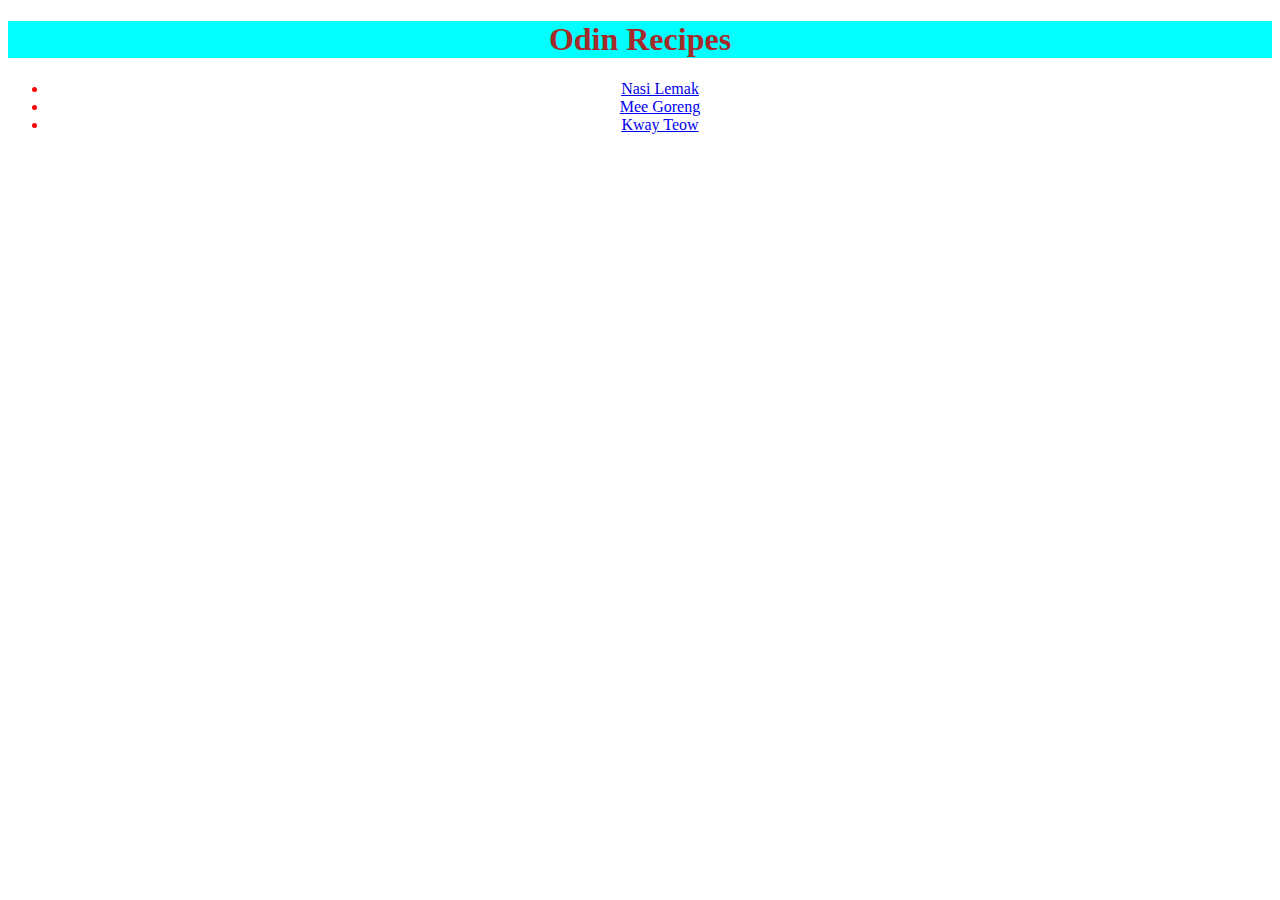
<file: index.html>
<!DOCTYPE html>
<html lang="en">

    <head>
        <meta charset="UTF-8">
        <link rel="stylesheet" href="style.css">

    <body>
        <h1 class="odin">Odin Recipes</h1>
    </body>
        <ul>
        <li class="categories"><a href="recipes/nasi_lemak.html">Nasi Lemak</a></li>
        <li class="categories"><a href="recipes/mee_goreng.html">Mee Goreng</a></li>
        <li class="categories"><a href="recipes/kway_teow.html">Kway Teow</a></li>
        </ul>
    </head>
</html>
</file>
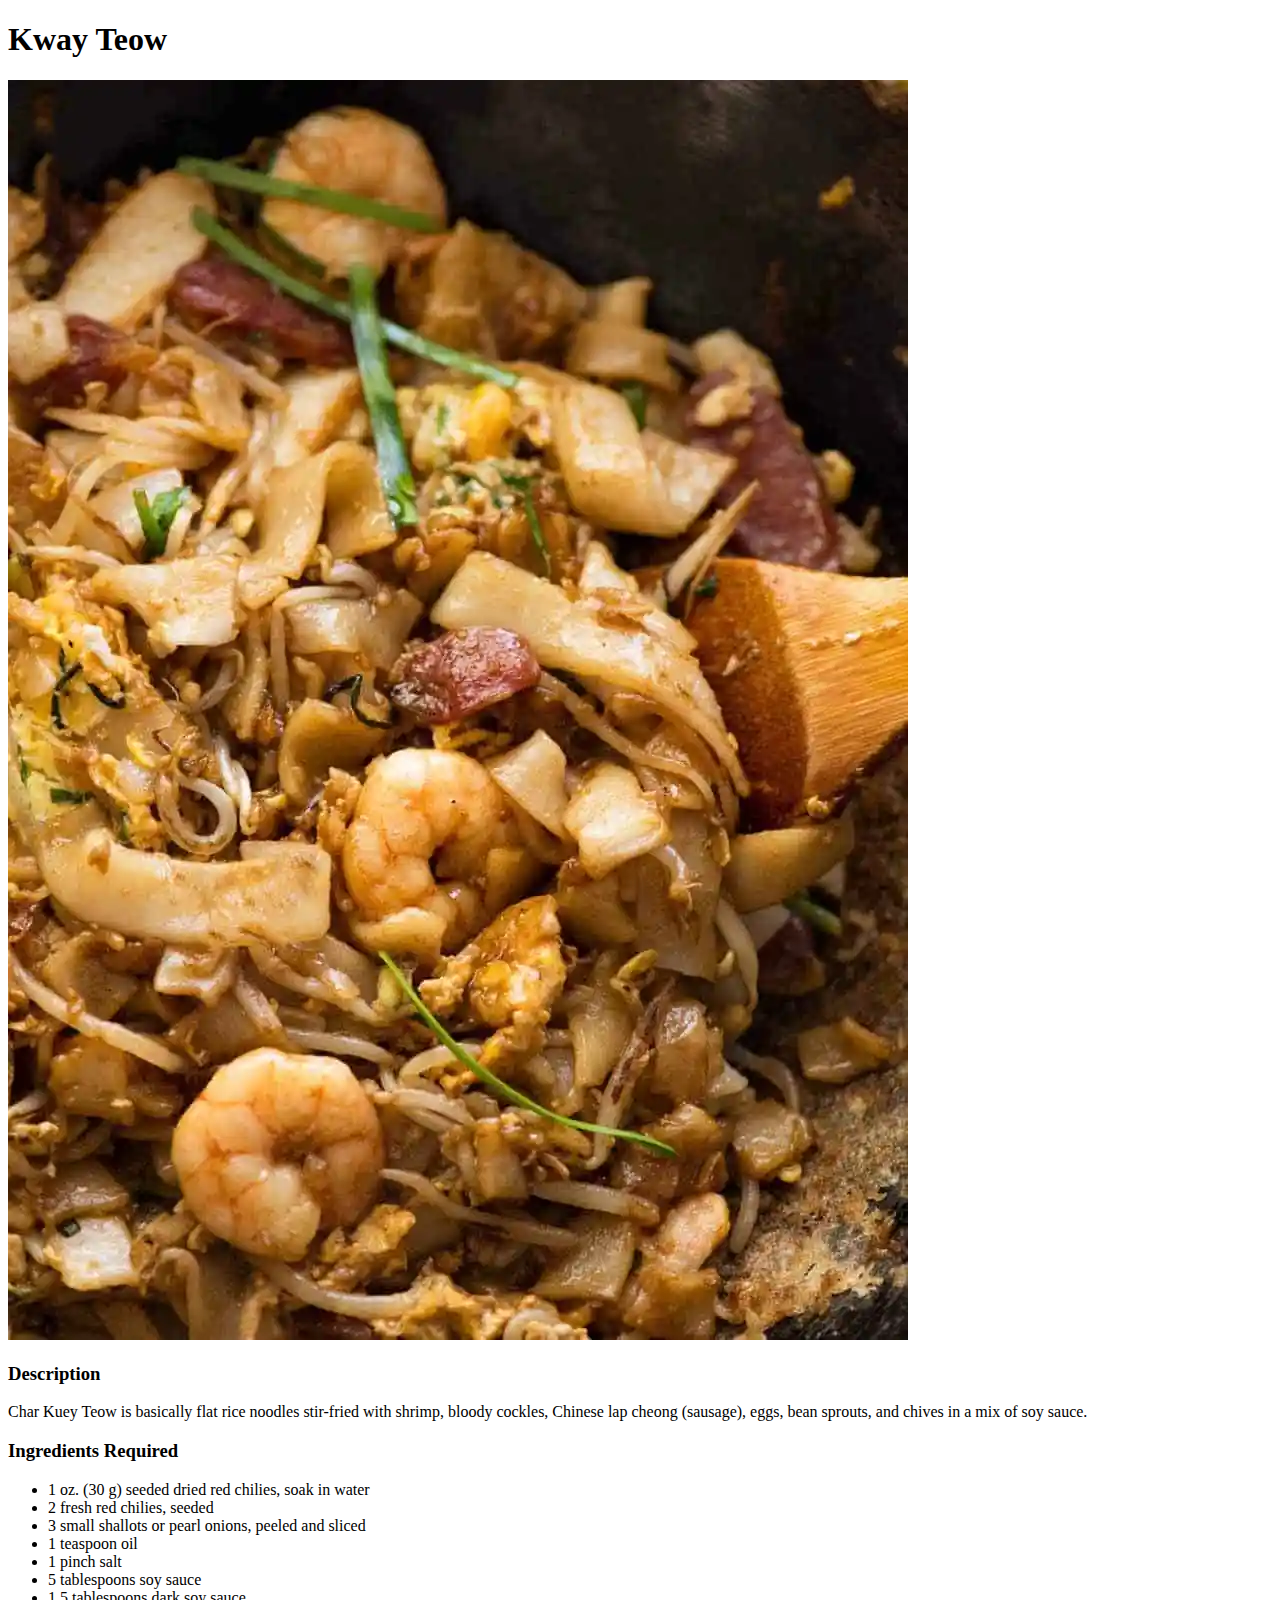
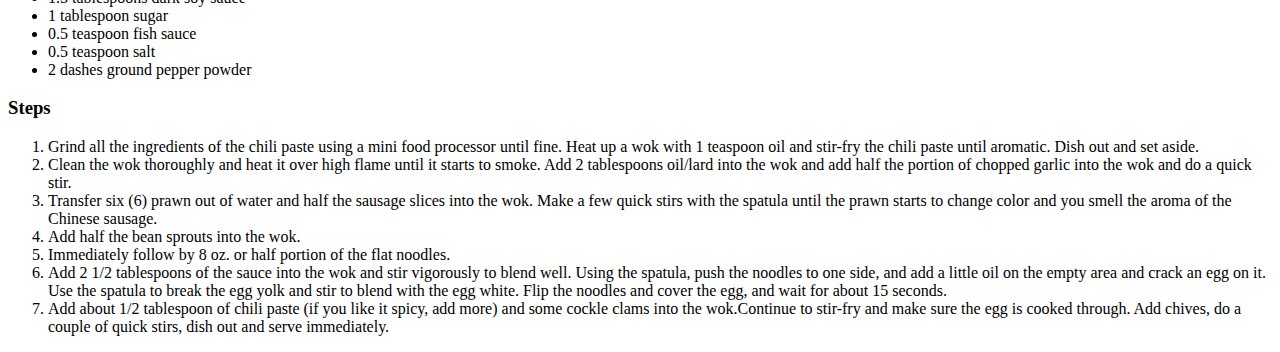
<file: recipes/kway_teow.html>
<!DOCTYPE html>
<html lang="en">

    <head>
        <meta charset="UTF-8">

    <body>
        <h1>Kway Teow</h1>

        <p><img src="kway_teow.jpg"></p>

        <p><h3>Description</h3></p>
        <p>Char Kuey Teow is basically flat rice noodles stir-fried 
            with shrimp, bloody cockles, Chinese lap cheong (sausage), 
            eggs, bean sprouts, and chives in a mix of soy sauce.

        <p><h3>Ingredients Required</h3></p>
        <ul>
            <li>1 oz. (30 g) seeded dried red chilies, soak in water</li>
            <li>2 fresh red chilies, seeded</li>
            <li>3 small shallots or pearl onions, peeled and sliced</li>
            <li>1 teaspoon oil</li>
            <li>1 pinch salt</li>
            <li>5 tablespoons soy sauce</li>
            <li>1.5 tablespoons dark soy sauce</li>
            <li>1 tablespoon sugar</li>
            <li>0.5 teaspoon fish sauce</li>
            <li>0.5 teaspoon salt</li>
            <li>2 dashes ground pepper powder</li>
        </ul>

        <p><h3>Steps</h3></p>
        <ol>
            <li>Grind all the ingredients of the chili paste using 
                a mini food processor until fine. Heat up a wok with 
                1 teaspoon oil and stir-fry the chili paste until aromatic.
                 Dish out and set aside.</li>
            <li>Clean the wok thoroughly and heat it over high flame until 
                it starts to smoke. Add 2 tablespoons oil/lard into the wok
                 and add half the portion of chopped garlic into the wok 
                 and do a quick stir.</li>
            <li>Transfer six (6) prawn out of water and half the sausage 
                slices into the wok. Make a few quick stirs with the 
                spatula until the prawn starts to change color and you 
                smell the aroma of the Chinese sausage.</li>
            <li>Add half the bean sprouts into the wok.</li>
            <li>Immediately follow by 8 oz. or half portion of the flat 
                noodles. </li>
            <li>Add 2 1/2 tablespoons of the sauce into the wok and stir 
                vigorously to blend well. Using the spatula, push the 
                noodles to one side, and add a little oil on the empty
                 area and crack an egg on it. Use the spatula to break the 
                 egg yolk and stir to blend with the egg white. Flip the 
                 noodles and cover the egg, and wait for about 15 seconds.
                </li>
                <li>Add about 1/2 tablespoon of chili paste 
                    (if you like it spicy, add more) and some cockle clams
                     into the wok.Continue to stir-fry and make sure the 
                     egg is cooked through. Add chives, do a couple of 
                     quick stirs, dish out and serve immediately.
                    </li>
        </ol>
        
    </body>

    </head>

</html>
</file>
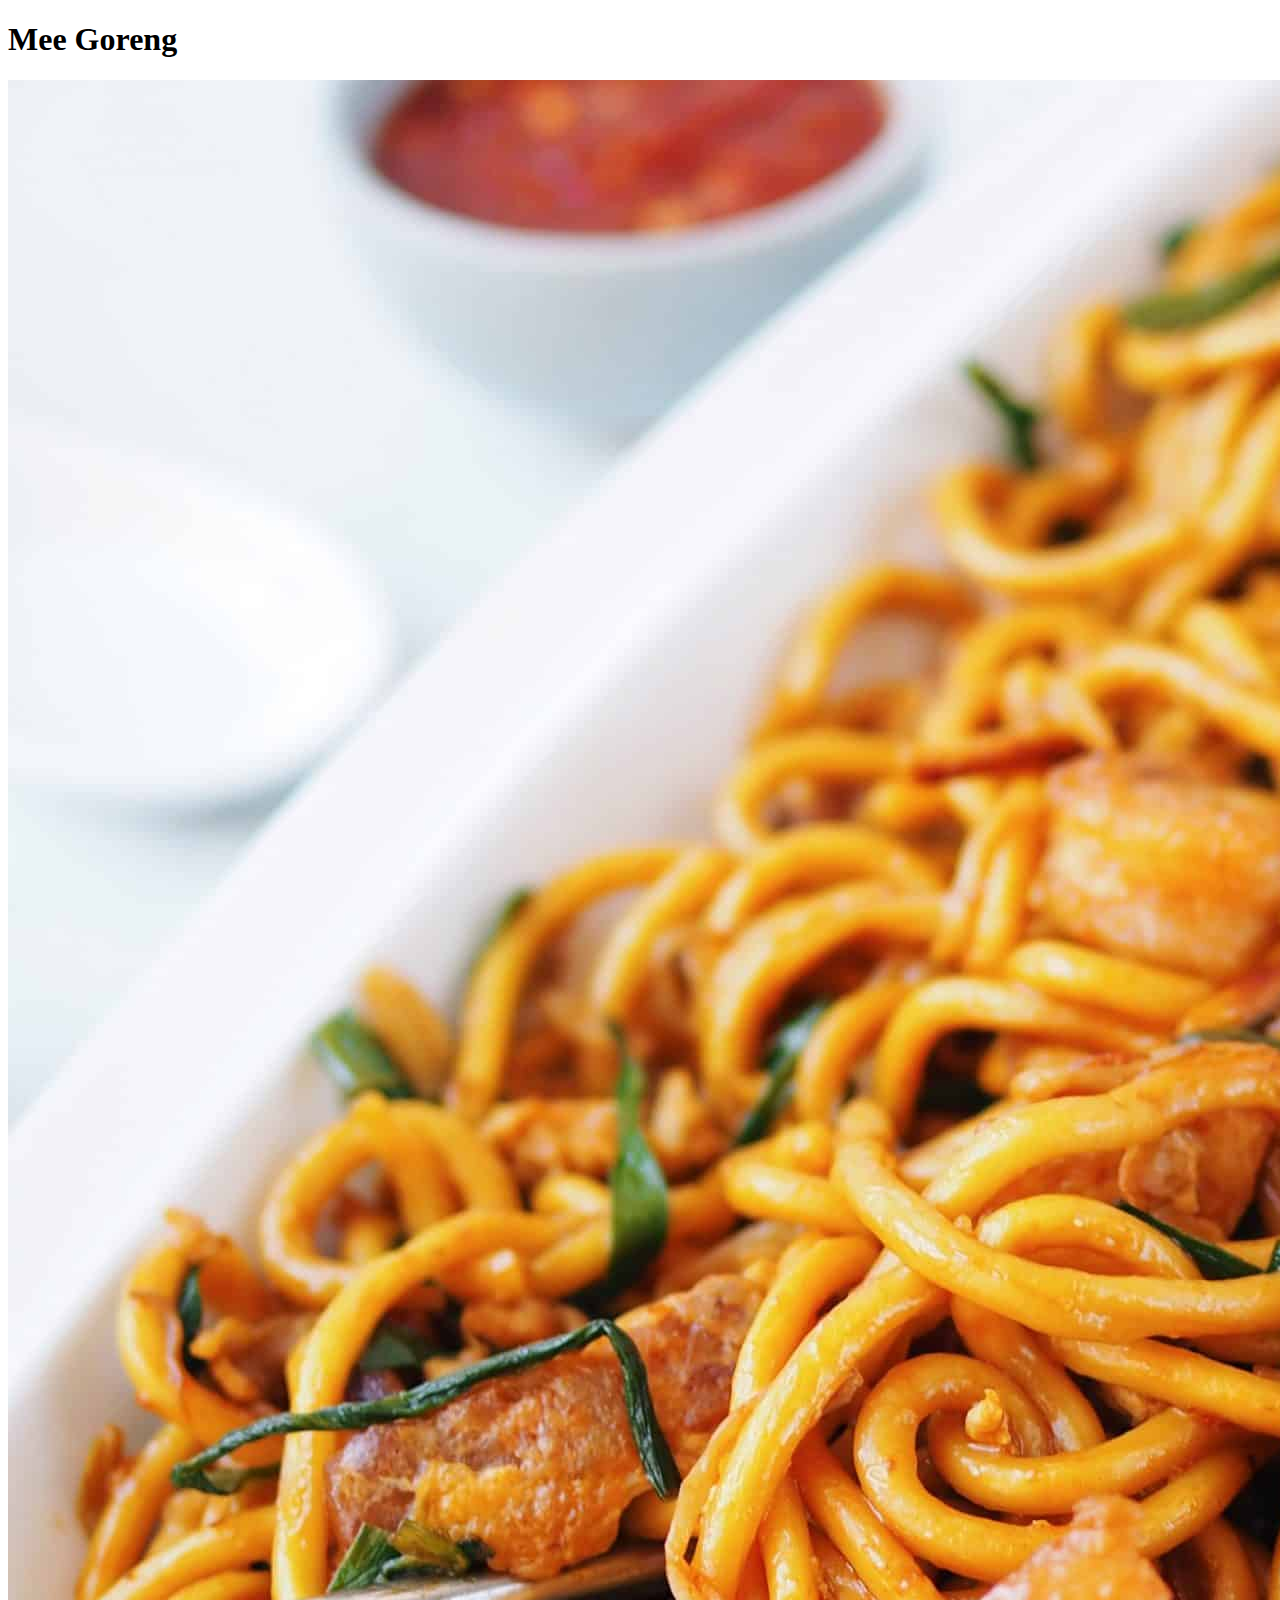
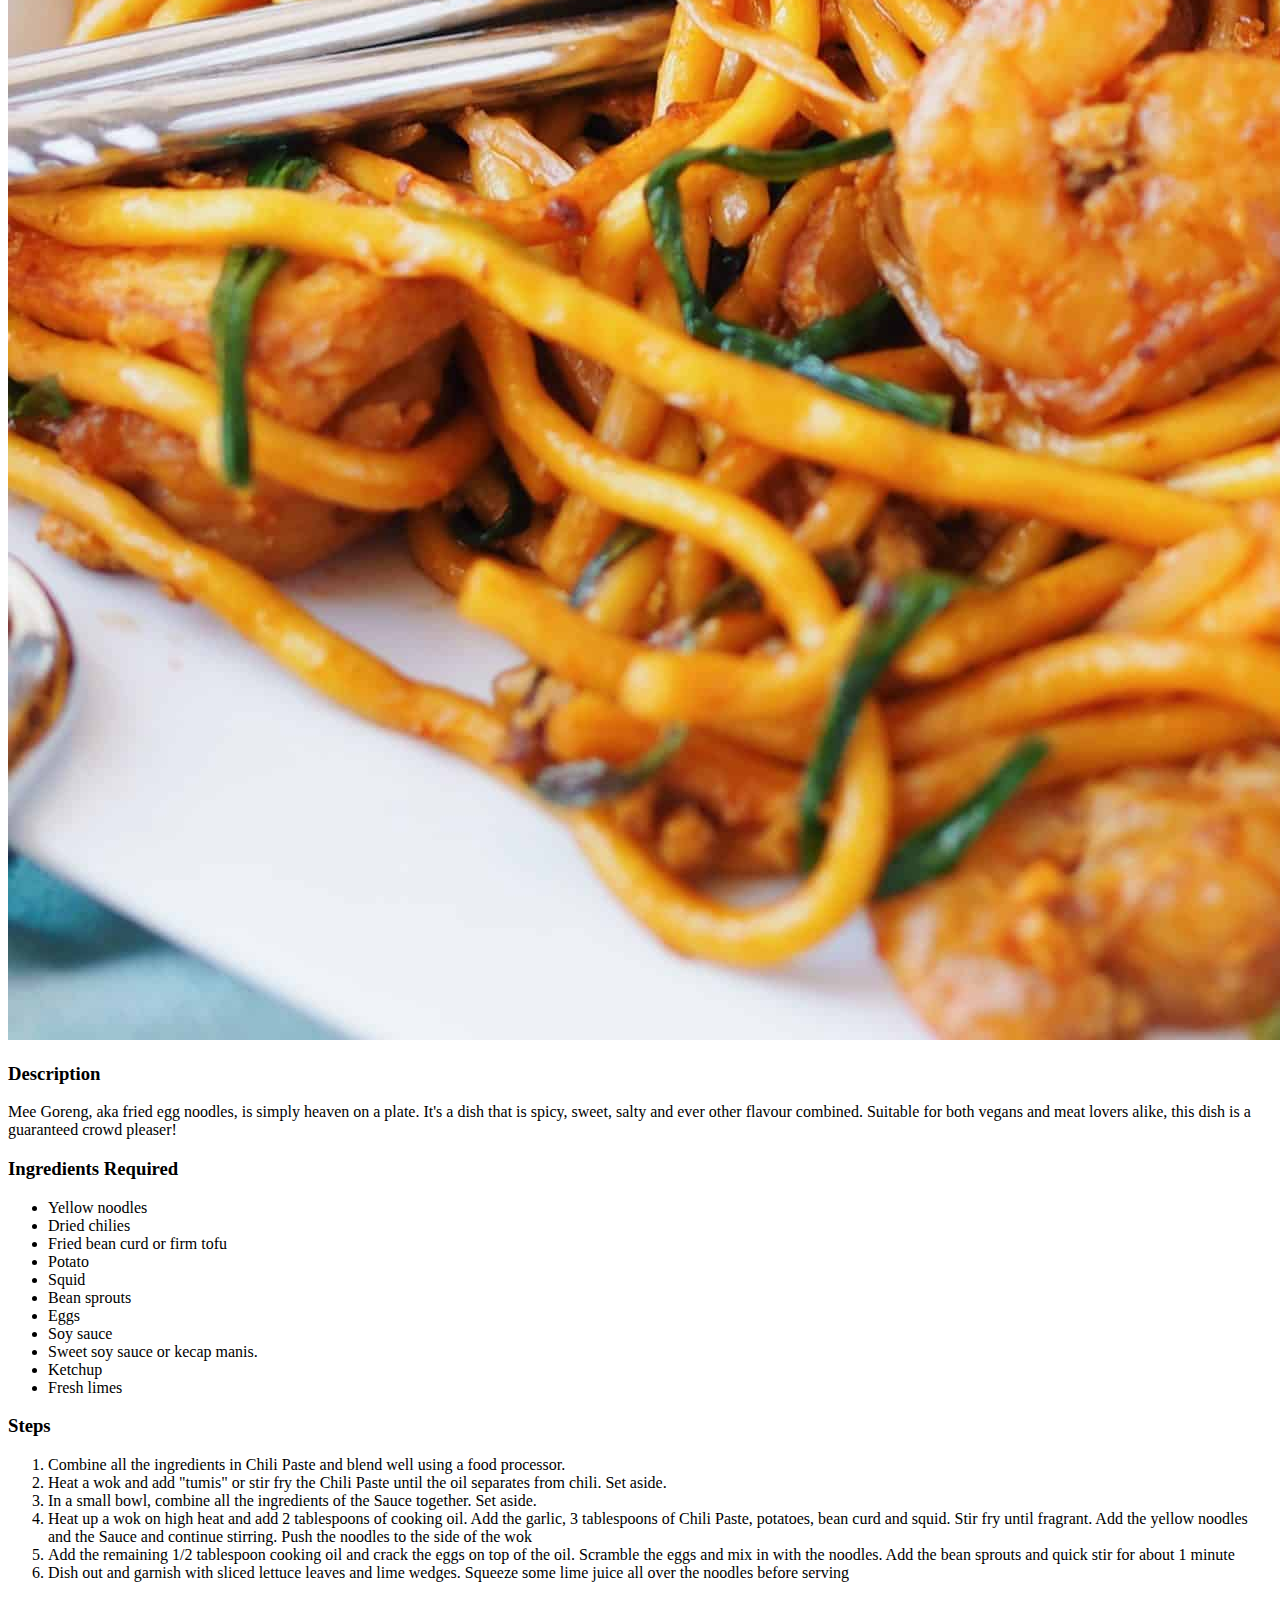
<file: recipes/mee_goreng.html>
<!DOCTYPE html>
<html lang="en">

    <head>
        <meta charset="UTF-8">

    <body>
        <h1>Mee Goreng</h1>

        <p><img src="mee_goreng.jpg"></p>

        <p><h3>Description</h3></p>
        <p>Mee Goreng, aka fried egg noodles, is simply heaven on a plate.
            It's a dish that is spicy, sweet, salty and ever other flavour
            combined. Suitable for both vegans and meat lovers alike, this dish
            is a guaranteed crowd pleaser!

        <p><h3>Ingredients Required</h3></p>
        <ul>
            <li>Yellow noodles</li>
            <li>Dried chilies</li>
            <li>Fried bean curd or firm tofu</li>
            <li>Potato</li>
            <li>Squid</li>
            <li>Bean sprouts</li>
            <li>Eggs</li>
            <li>Soy sauce</li>
            <li>Sweet soy sauce or kecap manis.</li>
            <li>Ketchup</li>
            <li>Fresh limes</li>
        </ul>

        <p><h3>Steps</h3></p>
        <ol>
            <li>Combine all the ingredients in Chili Paste and 
                blend well using a food processor.</li>
            <li>Heat a wok and add "tumis" or stir fry the 
                Chili Paste until the oil separates from chili. 
                Set aside.</li>
            <li>In a small bowl, combine all the ingredients of 
                the Sauce together. Set aside.</li>
            <li>Heat up a wok on high heat and add 2 tablespoons of 
                cooking oil. Add the garlic, 3 tablespoons of Chili Paste,
                 potatoes, bean curd and squid. Stir fry until fragrant. 
                 Add the yellow noodles and the Sauce and continue stirring. 
                 Push the noodles to the side of the wok</li>
            <li>Add the remaining 1/2 tablespoon cooking oil and crack 
                the eggs on top of the oil. Scramble the eggs and mix 
                in with the noodles. Add the bean sprouts and quick stir
                 for about 1 minute</li>
            <li>Dish out and garnish with sliced lettuce leaves and 
                lime wedges. Squeeze some lime juice all over the noodles
                 before serving</li>
        </ol>
        
    </body>

    </head>

</html>
</file>
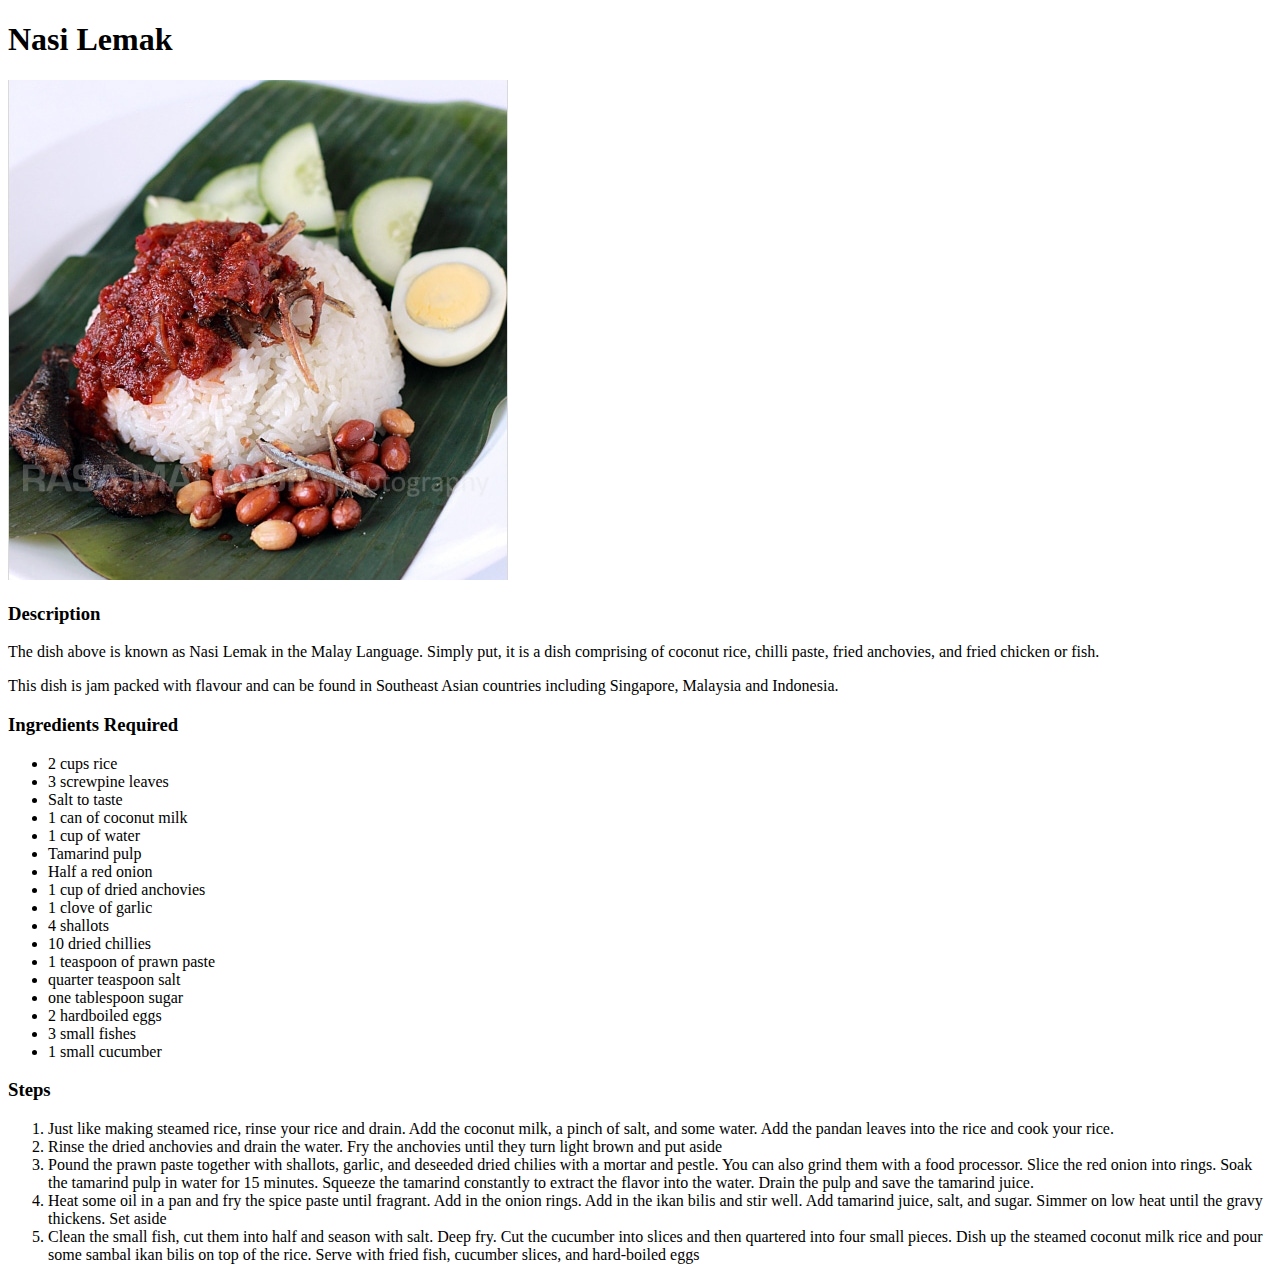
<file: recipes/nasi_lemak.html>
<!DOCTYPE html>
<html lang="en">

    <head>
        <meta charset="UTF-8">

    <body>
        <h1>Nasi Lemak</h1>

        <p><img src="nasi_lemak.jpg"></p>

        <p><h3>Description</h3></p>
        <p>The dish above is known as Nasi Lemak in the Malay Language.
            Simply put, it is a dish comprising of coconut rice, chilli paste,
            fried anchovies, and fried chicken or fish.
        </p>
        <p>This dish is jam packed with flavour and can be found in Southeast
            Asian countries including Singapore, Malaysia and Indonesia.
        </p>

        <p><h3>Ingredients Required</h3></p>
        <ul>
            <li>2 cups rice</li>
            <li>3 screwpine leaves</li>
            <li>Salt to taste</li>
            <li>1 can of coconut milk</li>
            <li>1 cup of water</li>
            <li>Tamarind pulp</li>
            <li>Half a red onion</li>
            <li>1 cup of dried anchovies</li>
            <li>1 clove of garlic</li>
            <li>4 shallots</li>
            <li>10 dried chillies</li>
            <li>1 teaspoon of prawn paste</li>
            <li>quarter teaspoon salt</li>
            <li>one tablespoon sugar</li>
            <li>2 hardboiled eggs</li>
            <li>3 small fishes</li>
            <li>1 small cucumber</li>
        </ul>

        <p><h3>Steps</h3></p>
        <ol>
            <li>Just like making steamed rice, 
                rinse your rice and drain. Add the coconut milk,
                 a pinch of salt, and some water. Add the pandan 
                 leaves into the rice and cook your rice.</li>
            <li>Rinse the dried anchovies and drain the water. 
                Fry the anchovies until they turn light brown and
                 put aside</li>
            <li>Pound the prawn paste together with shallots, 
                garlic, and deseeded dried chilies with a mortar
                 and pestle. You can also grind them with a food 
                 processor. Slice the red onion into rings. Soak 
                 the tamarind pulp in water for 15 minutes. Squeeze 
                 the tamarind constantly to extract the flavor into 
                 the water. Drain the pulp and save the tamarind juice.</li>
            <li>Heat some oil in a pan and fry the spice paste until 
                fragrant. Add in the onion rings. Add in the ikan bilis
                 and stir well. Add tamarind juice, salt, and sugar. 
                 Simmer on low heat until the gravy thickens. Set aside</li>
            <li>Clean the small fish, cut them into half and season with 
                salt. Deep fry. Cut the cucumber into slices and then 
                quartered into four small pieces. Dish up the steamed 
                coconut milk rice and pour some sambal ikan bilis on top
                 of the rice. Serve with fried fish, cucumber slices, and 
                 hard-boiled eggs</li>
        </ol>
        
    </body>

    </head>

</html>
</file>
<file: style.css>
.odin{

    background-color: aqua;
    text-align: center;
    color:brown;
}

.categories{

    background-color: white;
    color:red;
    text-align: center;
}
</file>
